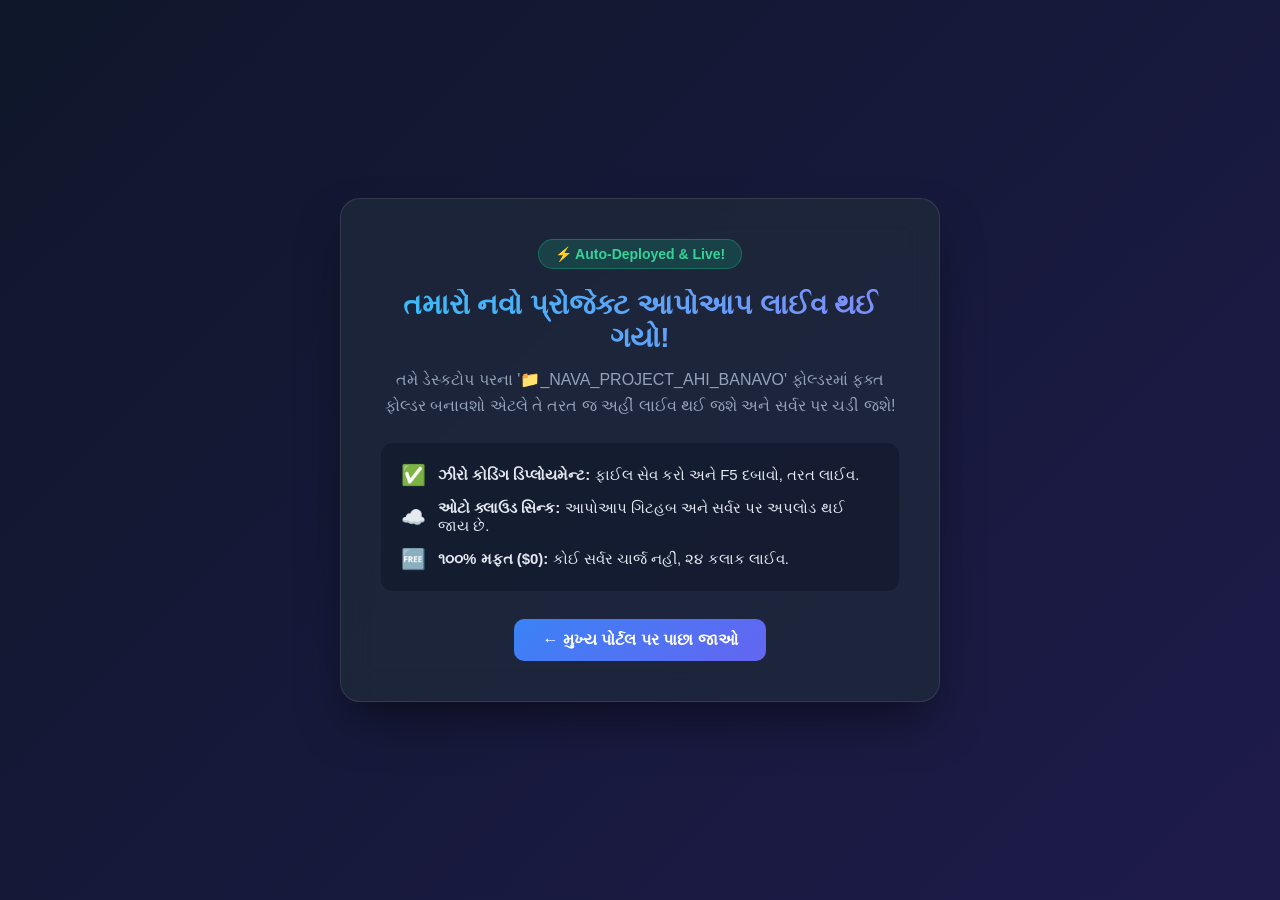
<file: apps/user_projects/sample_project/index.html>
<!DOCTYPE html>
<html lang="gu">
<head>
  <meta charset="UTF-8">
  <meta name="viewport" content="width=device-width, initial-scale=1.0">
  <title>નવો પ્રોજેક્ટ ટેસ્ટ - OSLC Auto Live</title>
  <style>
    * { box-sizing: border-box; margin: 0; padding: 0; }
    body {
      font-family: 'Segoe UI', Tahoma, Geneva, Verdana, sans-serif;
      background: linear-gradient(135deg, #0f172a 0%, #1e1b4b 100%);
      color: #f8fafc;
      min-height: 100vh;
      display: flex;
      align-items: center;
      justify-content: center;
      padding: 20px;
    }
    .card {
      background: rgba(30, 41, 59, 0.8);
      border: 1px solid rgba(255, 255, 255, 0.1);
      backdrop-filter: blur(16px);
      border-radius: 20px;
      padding: 40px;
      max-width: 600px;
      width: 100%;
      text-align: center;
      box-shadow: 0 25px 50px -12px rgba(0, 0, 0, 0.5);
    }
    .badge {
      display: inline-block;
      padding: 6px 16px;
      background: rgba(16, 185, 129, 0.2);
      border: 1px solid rgba(16, 185, 129, 0.4);
      color: #34d399;
      border-radius: 9999px;
      font-size: 14px;
      font-weight: 600;
      margin-bottom: 20px;
    }
    h1 {
      font-size: 28px;
      font-weight: 800;
      margin-bottom: 12px;
      background: linear-gradient(to right, #38bdf8, #818cf8);
      -webkit-background-clip: text;
      -webkit-text-fill-color: transparent;
    }
    p {
      color: #94a3b8;
      font-size: 16px;
      line-height: 1.6;
      margin-bottom: 24px;
    }
    .features {
      background: rgba(15, 23, 42, 0.6);
      border-radius: 12px;
      padding: 20px;
      text-align: left;
      margin-bottom: 28px;
    }
    .feature-item {
      display: flex;
      align-items: center;
      gap: 12px;
      margin-bottom: 12px;
      font-size: 15px;
      color: #e2e8f0;
    }
    .feature-item:last-child { margin-bottom: 0; }
    .icon { font-size: 20px; }
    .btn-back {
      display: inline-block;
      padding: 12px 28px;
      background: linear-gradient(135deg, #3b82f6, #6366f1);
      color: white;
      text-decoration: none;
      border-radius: 10px;
      font-weight: 600;
      transition: all 0.2s;
    }
    .btn-back:hover {
      transform: translateY(-2px);
      box-shadow: 0 10px 20px -5px rgba(99, 102, 241, 0.5);
    }
  </style>
</head>
<body>
  <div class="card">
    <div class="badge">⚡ Auto-Deployed & Live!</div>
    <h1>તમારો નવો પ્રોજેક્ટ આપોઆપ લાઈવ થઈ ગયો!</h1>
    <p>તમે ડેસ્કટોપ પરના '📁_NAVA_PROJECT_AHI_BANAVO' ફોલ્ડરમાં ફક્ત ફોલ્ડર બનાવશો એટલે તે તરત જ અહીં લાઈવ થઈ જશે અને સર્વર પર ચડી જશે!</p>
    
    <div class="features">
      <div class="feature-item">
        <span class="icon">✅</span>
        <span><strong>ઝીરો કોડિંગ ડિપ્લોયમેન્ટ:</strong> ફાઈલ સેવ કરો અને F5 દબાવો, તરત લાઈવ.</span>
      </div>
      <div class="feature-item">
        <span class="icon">☁️</span>
        <span><strong>ઓટો ક્લાઉડ સિન્ક:</strong> આપોઆપ ગિટહબ અને સર્વર પર અપલોડ થઈ જાય છે.</span>
      </div>
      <div class="feature-item">
        <span class="icon">🆓</span>
        <span><strong>૧૦૦% મફત ($0):</strong> કોઈ સર્વર ચાર્જ નહીં, ૨૪ કલાક લાઈવ.</span>
      </div>
    </div>

    <a href="/" class="btn-back">← મુખ્ય પોર્ટલ પર પાછા જાઓ</a>
  </div>
</body>
</html>
</file>
